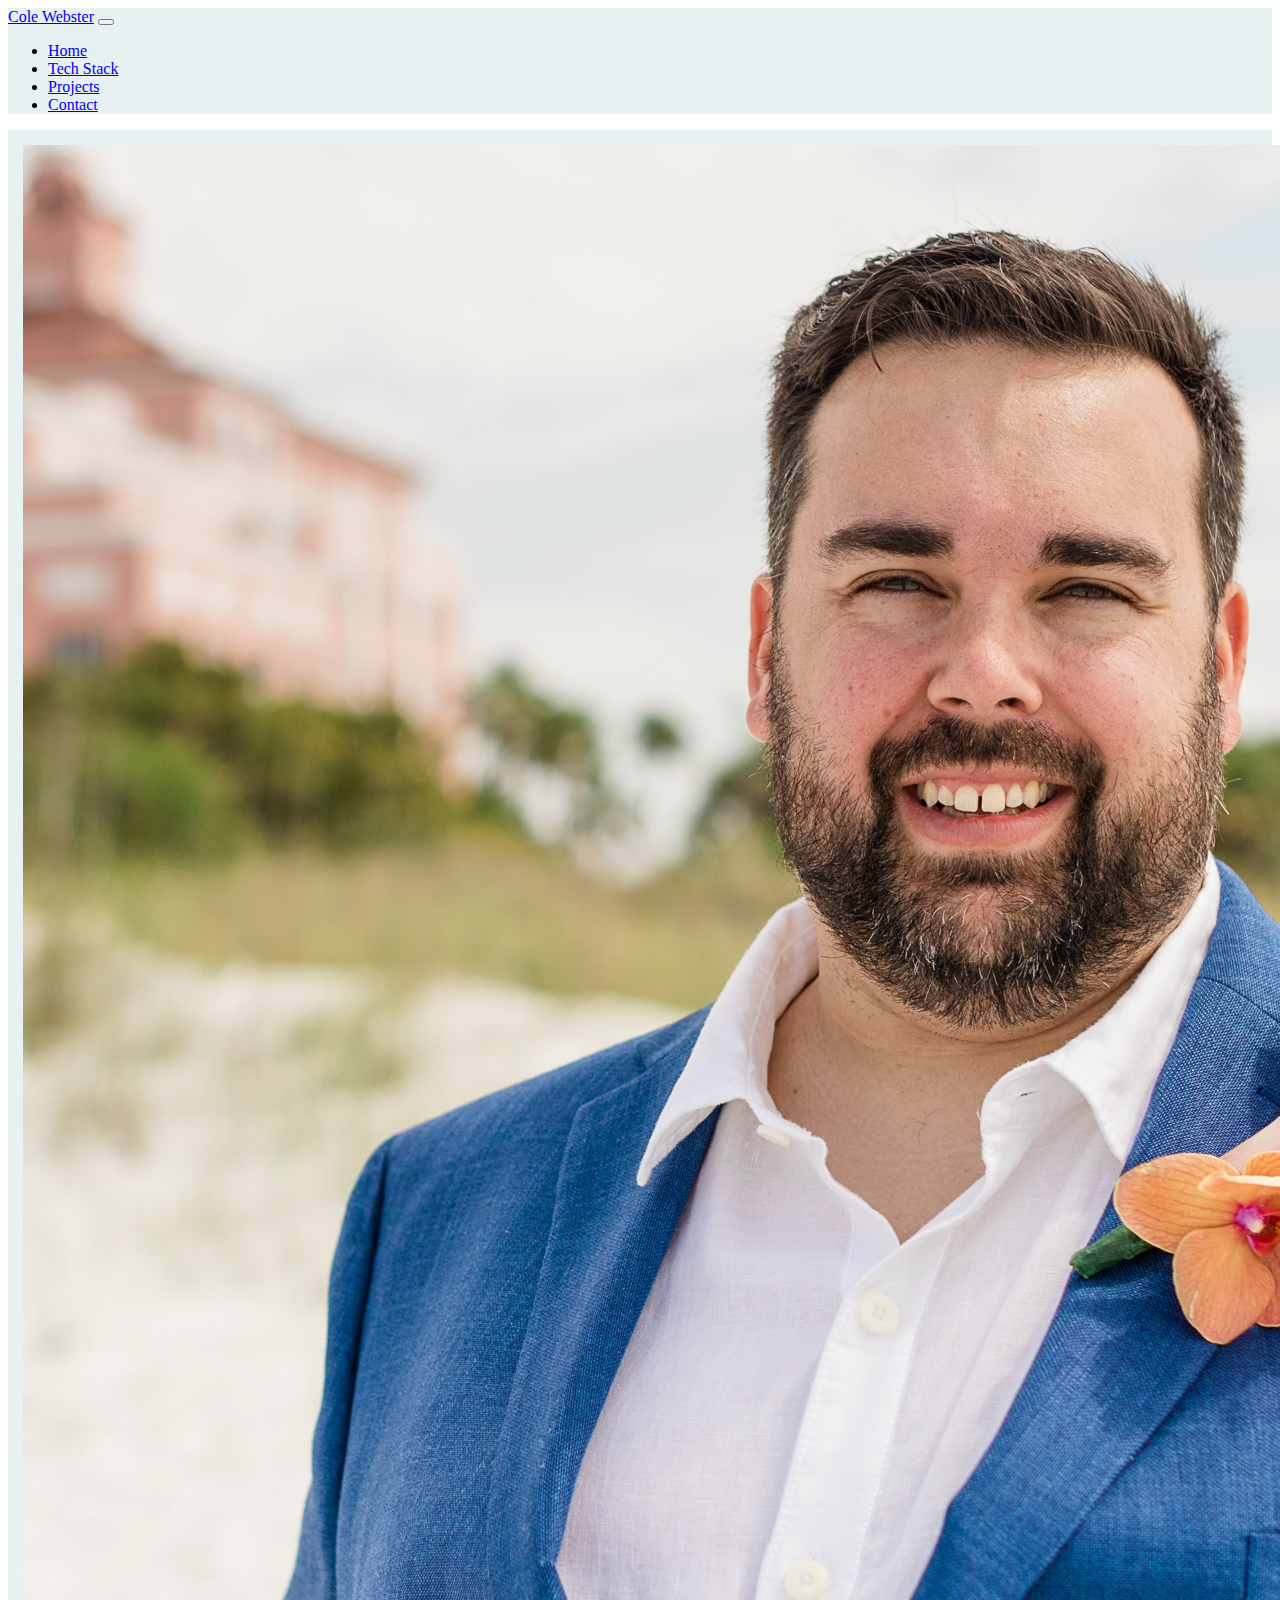
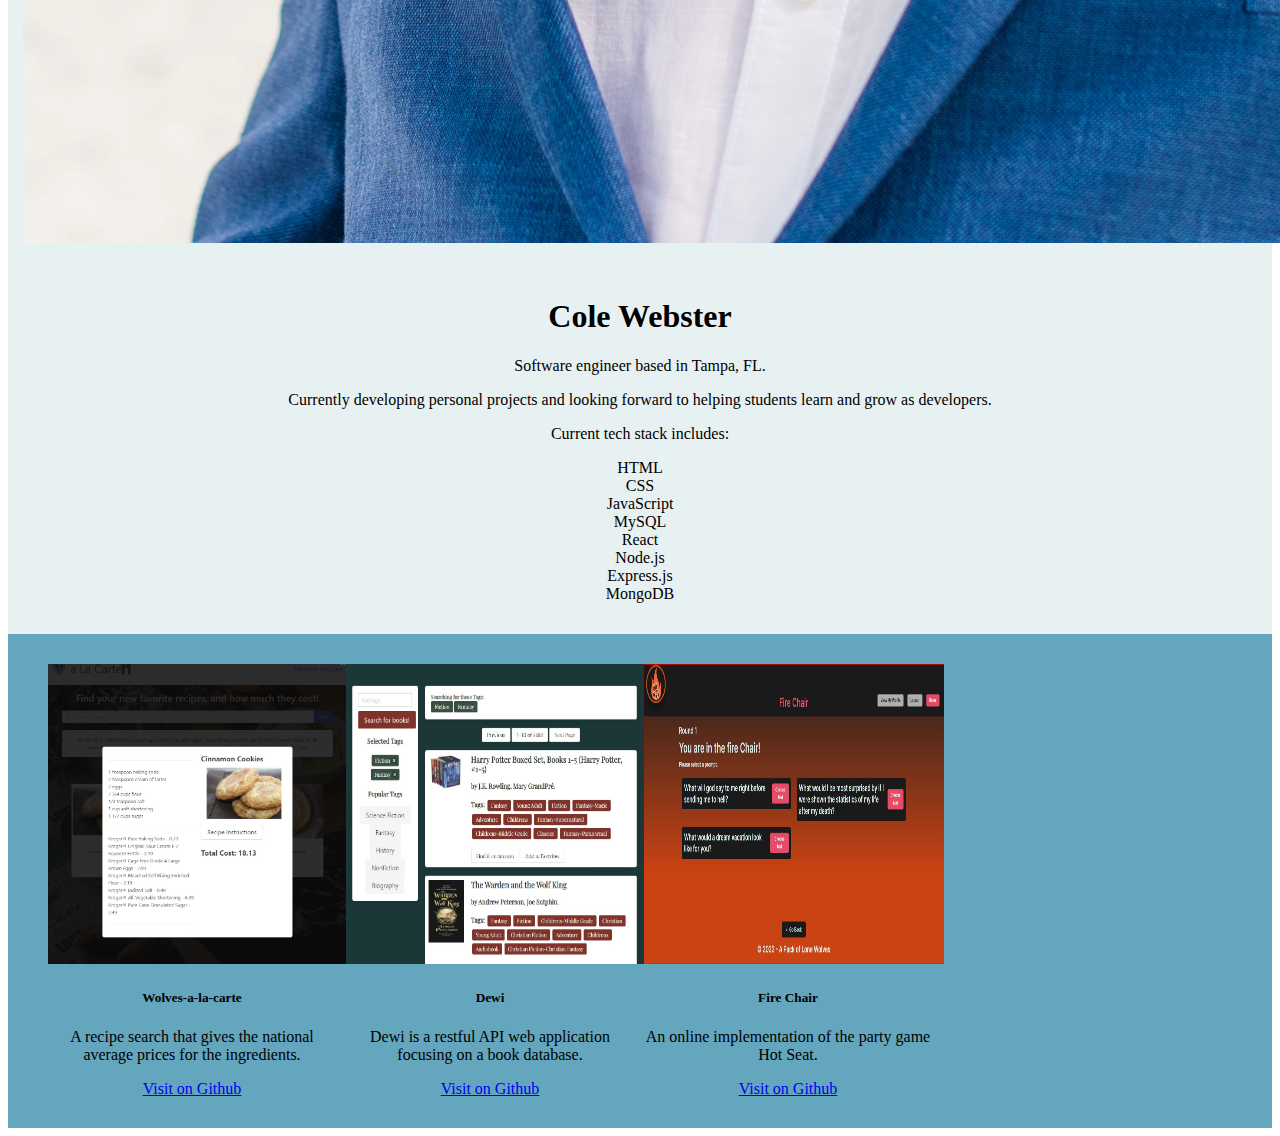
<file: HTML Based/index.html>
<!DOCTYPE html>
<html lang="en">
  <head>
    <meta charset="UTF-8" />
    <meta http-equiv="X-UA-Compatible" content="IE=edge" />
    <meta name="viewport" content="width=`, initial-scale=1.0" />
    <link rel="stylesheet" href="./index.css" />
    <link
      href="https://cdn.jsdelivr.net/npm/bootstrap@5.2.2/dist/css/bootstrap.min.css"
      rel="stylesheet"
      integrity="sha384-Zenh87qX5JnK2Jl0vWa8Ck2rdkQ2Bzep5IDxbcnCeuOxjzrPF/et3URy9Bv1WTRi"
      crossorigin="anonymous"
    />
    <script
      src="https://cdn.jsdelivr.net/npm/bootstrap@5.2.2/dist/js/bootstrap.bundle.min.js"
      integrity="sha384-OERcA2EqjJCMA+/3y+gxIOqMEjwtxJY7qPCqsdltbNJuaOe923+mo//f6V8Qbsw3"
      crossorigin="anonymous"
    ></script>
    <title>Cole Webster Portfolio</title>
  </head>
  <body>
    <!-- Header & Navigation Bar -->
    <nav class="navbar navbar-expand-lg" id="navBar">
      <div class="container-fluid">
        <a class="navbar-brand" href="#">Cole Webster</a>
        <button
          class="navbar-toggler"
          type="button"
          data-bs-toggle="collapse"
          data-bs-target="#navbarNav"
          aria-controls="navbarNav"
          aria-expanded="false"
          aria-label="Toggle navigation"
        >
          <span class="navbar-toggler-icon"></span>
        </button>
        <div class="collapse navbar-collapse" id="navbarNav">
          <ul class="navbar-nav">
            <li class="nav-item">
              <a class="nav-link active" aria-current="page" href="#">Home</a>
            </li>
            <li class="nav-item">
              <a class="nav-link" href="#techStack">Tech Stack</a>
            </li>
            <li class="nav-item">
              <a class="nav-link" href="#">Projects</a>
            </li>
            <li class="nav-item">
              <a class="nav-link" href="#">Contact</a>
            </li>
          </ul>
        </div>
      </div>
    </nav>
    <!-- Jumbotron Photo Section -->
    <div class="jumbotron">
      <img
        src="./assets/profilePhoto.jpg"
        alt="Cole Webster"
        class="img-fluid"
      />
    </div>
    <!-- Jumbotron Intro Section -->
    <div class="jumbotron jumbotron-fluid" id="techStack">
      <div class="container">
        <h1 class="display-4">Cole Webster</h1>
        <p class="lead">Software engineer based in Tampa, FL.</p>
        <p class="lead">
          Currently developing personal projects and looking forward to helping
          students learn and grow as developers.
        </p>
        <p class="lead">
            Current tech stack includes:
             <ul class="lead no-bullets">
                <li>HTML</li>
                <li>CSS</li>
                <li>JavaScript</li>
                <li>MySQL</li>
                <li>React</li>
                <li>Node.js</li>
                <li>Express.js</li>
                <li>MongoDB</li>
             </ul>
        </p>
      </div>
    </div>
    <!-- Adding basic cards for the projects I've worked on here -->
    <div class="projects">
      <div class="card col-sm" style="width: 18rem">
        <img class="card-img-top" src="./assets/WALC.jpg" alt="Card image cap" />
        <div class="card-body">
          <h5 class="card-title">Wolves-a-la-carte</h5>
          <p class="card-text">
            A recipe search that gives the national average prices for the ingredients.
          </p>
          <a href="#" class="btn btn-primary">Visit on Github</a>
        </div>
      </div>

      <div class="card col-sm" style="width: 18rem">
        <img class="card-img-top" src="./assets/Dewi.jpeg" alt="Card image cap" />
        <div class="card-body">
          <h5 class="card-title">Dewi</h5>
          <p class="card-text">
            Dewi is a restful API web application focusing on a book database.
          </p>
          <a href="#" class="btn btn-primary">Visit on Github</a>
        </div>
      </div>

      <div class="card col-sm" style="width: 18rem">
        <img class="card-img-top" src="./assets/FC-GamePage.jpg" alt="Card image cap" />
        <div class="card-body">
          <h5 class="card-title">Fire Chair</h5>
          <p class="card-text">
            An online implementation of the party game Hot Seat.
          </p>
          <a href="#" class="btn btn-primary">Visit on Github</a>
        </div>
      </div>
    </div>

    <div class="techStack"></div>

    <div class="resume"></div>
    <div class="contact"></div>

    <footer></footer>
  </body>
</html>
</file>
<file: HTML Based/index.css>
.projects {
    display: flex;
    margin: auto;
    padding: 30px;
    background-color: #64A6BD;
}

.jumbotron {
    background-color: #E8F1F2;
    padding: 15px;
    margin: auto;
    text-align: center;
}

.navbar {
    background-color: #E8F1F2;
}

.card {
    text-align: center;
    margin-left: 10px;
}

.card-img-top {
    height: 300px;
    width: 300px;
}

.no-bullets {
    list-style-type: none;
    margin: 0;
    padding: 0;
}
</file>
